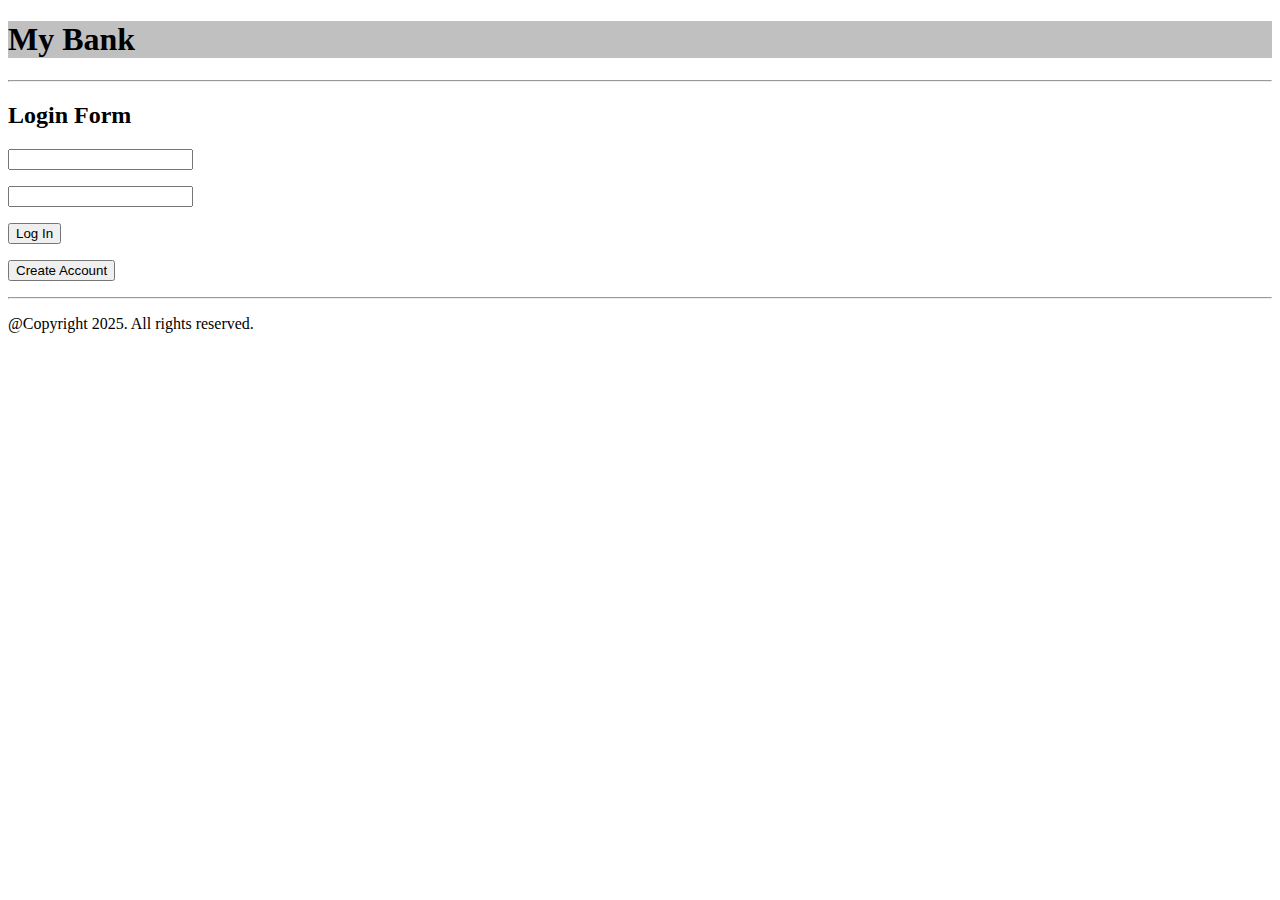
<file: mybank/index.html>
<!DOCTYPE html>
<html lang="en">
<head>
    <meta charset="UTF-8">
    <meta name="viewport" content="width=device-width, initial-scale=1.0">
    <title>My Bank</title>
    <link rel="stylesheet" href="styles.css">
</head>
<body>
    <h1 class="header">My Bank</h1>
    <hr />
    <script src="index.js"></script>
    <hr />
    <p>@Copyright 2025. All rights reserved.</p>
</body>
</html>
</file>
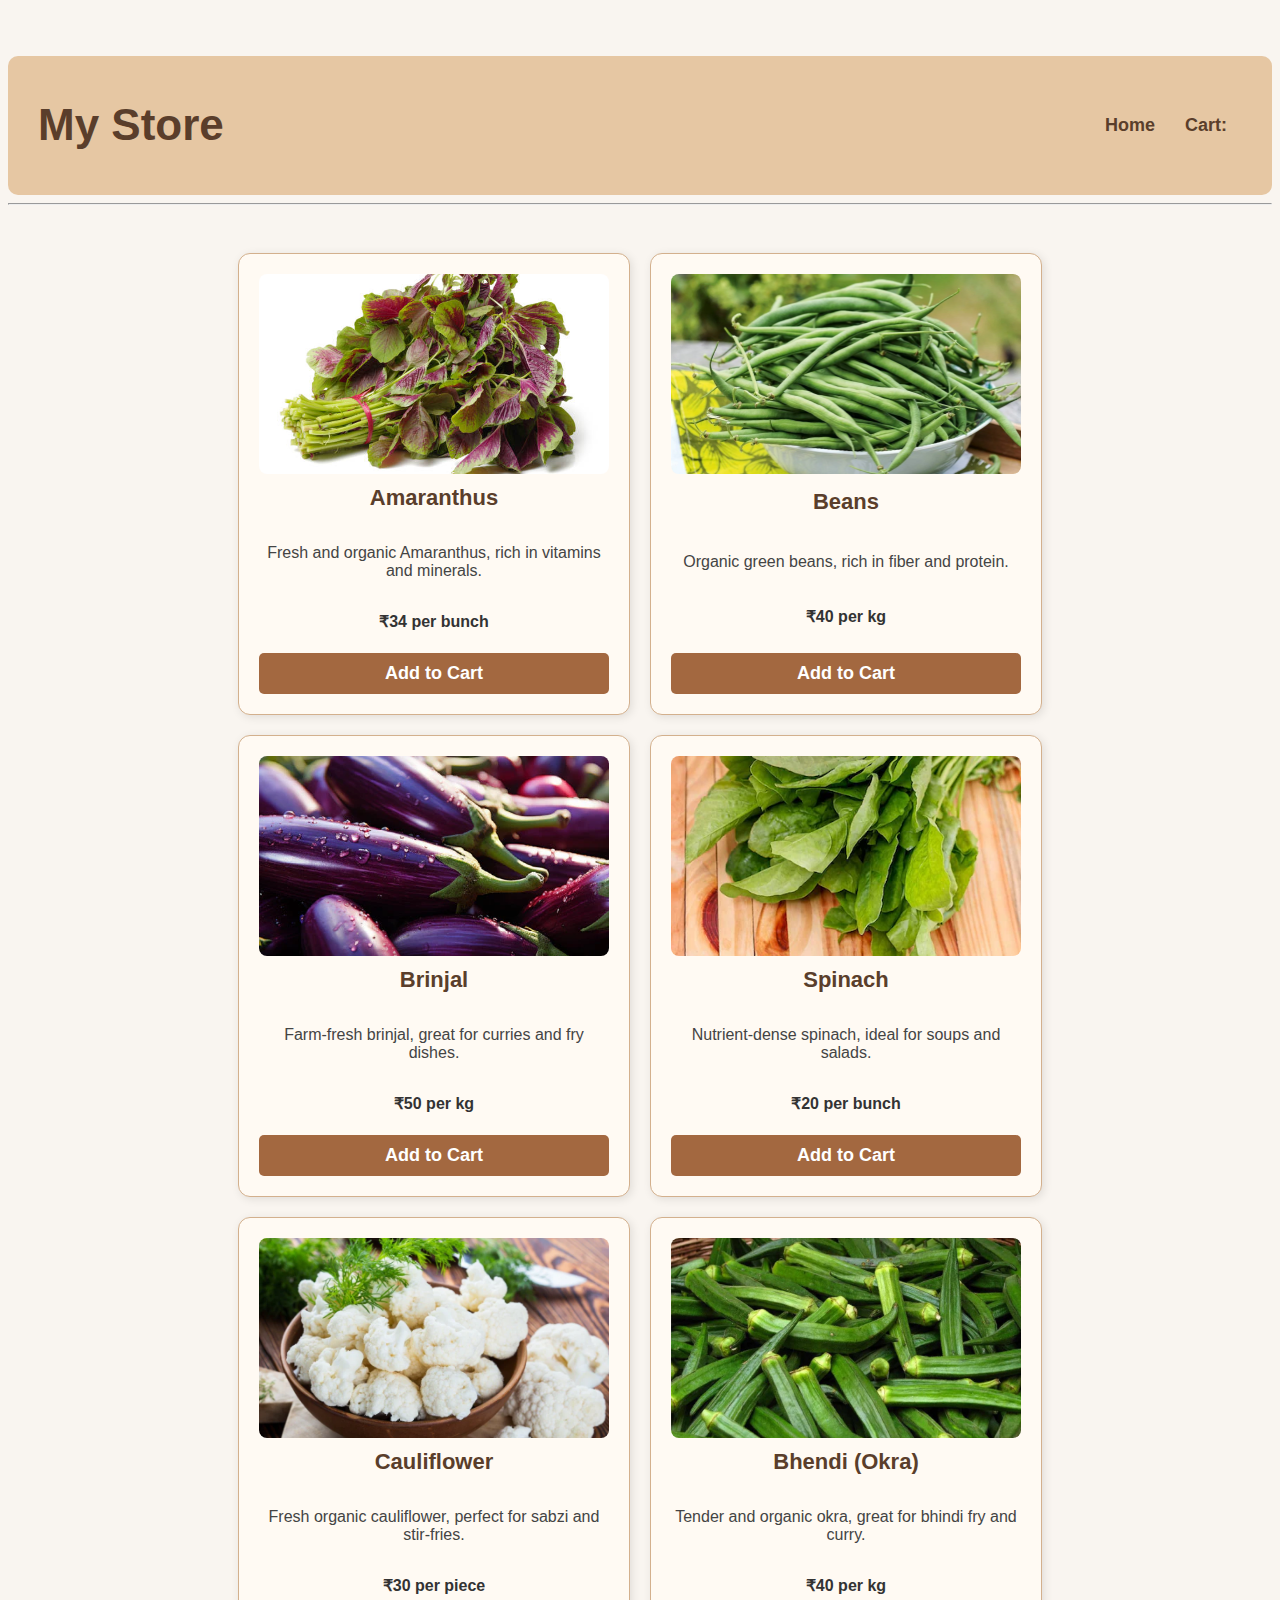
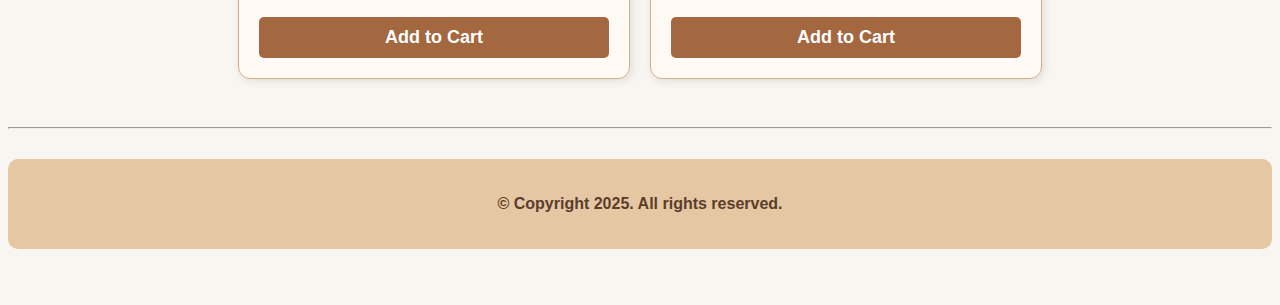
<file: index2.html>
<!DOCTYPE html>
<html lang="en">
<head>
    <meta charset="UTF-8" />
    <meta name="viewport" content="width=device-width, initial-scale=1.0" />
    <title>My Store</title>
    <link rel="stylesheet" href="styless.css" />  <!-- Updated CSS filename -->
    <script src="indexx.js" defer></script>  <!-- Updated JS filename with "defer" -->
</head>
<body>
    <!-- Header Section -->
    <div class="header">
        <h1>My Store</h1>
        <div class="menu">
            <div onclick="hideCart()">Home</div>
            <div onclick="displayCart()">Cart: <span id="items"></span></div>
        </div>
    </div>

    <hr />

    <!-- Product Section -->
    <div id="productBox">
        <div id="divProducts" class="row"></div>
    </div>

    <!-- Cart Section -->
    <div id="cartBox" style="display: none">
        <h3>My Cart</h3>
        <div id="divCart"></div>
        <h4>Order value: <span id="order"></span></h4>
        <button onclick="hideCart()">Close</button>
    </div>

    <hr />

    <!-- Footer Section -->
    <footer>
        <h4>© Copyright 2025. All rights reserved.</h4>
    </footer>
</body>
</html>
</file>
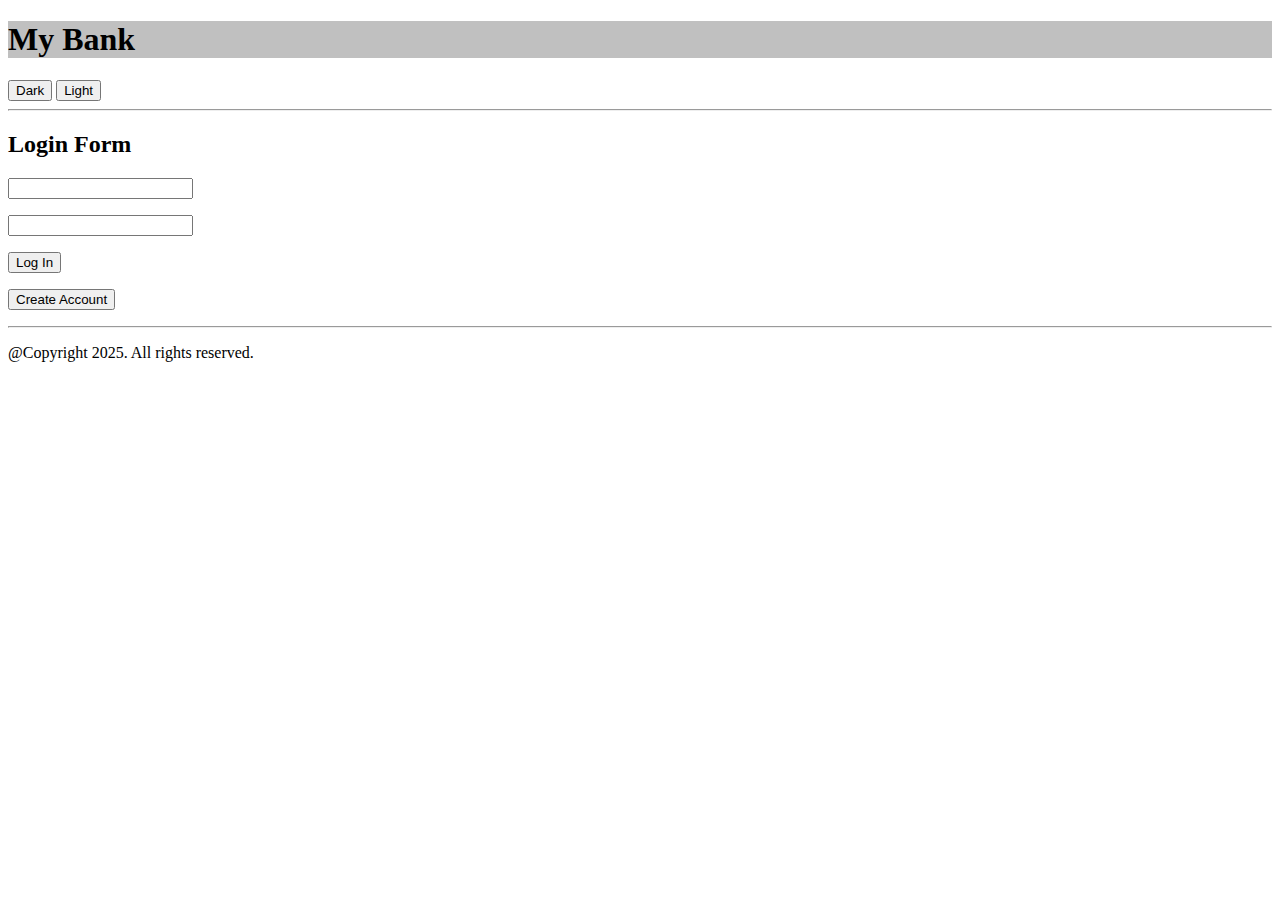
<file: mybank.html>
<!DOCTYPE html>
<html lang="en">
<head>
    <meta charset="UTF-8">
    <meta name="viewport" content="width=device-width, initial-scale=1.0">
    <title>My Bank</title>
    <link rel="stylesheet" href="styles.css">
</head>
<body>
    <h1 class="header">My Bank</h1>
    <button onclick="toggle('dark')">Dark</button>
    <button onclick="toggle('light')">Light</button>
    <hr />
    <script src="index.js"></script>
    <hr />
    <p>@Copyright 2025. All rights reserved.</p>
</body>
</html>
</file>
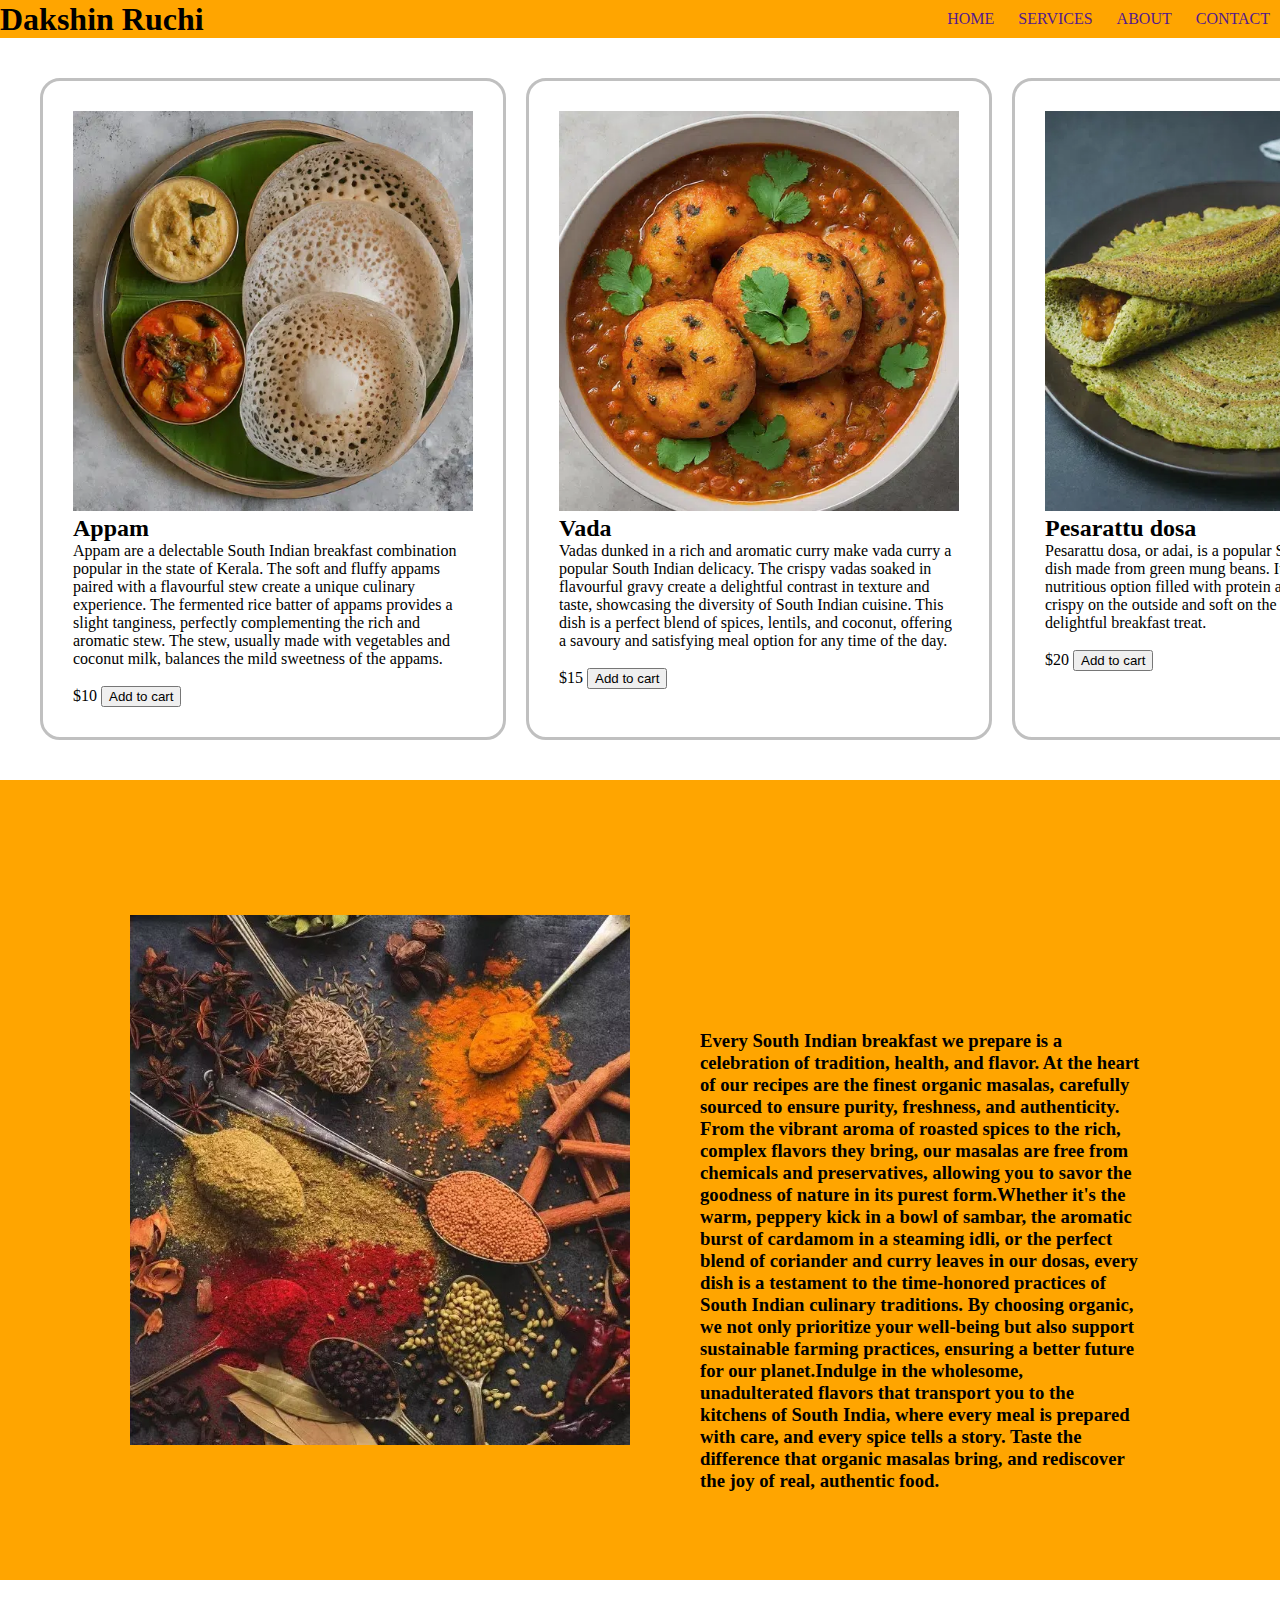
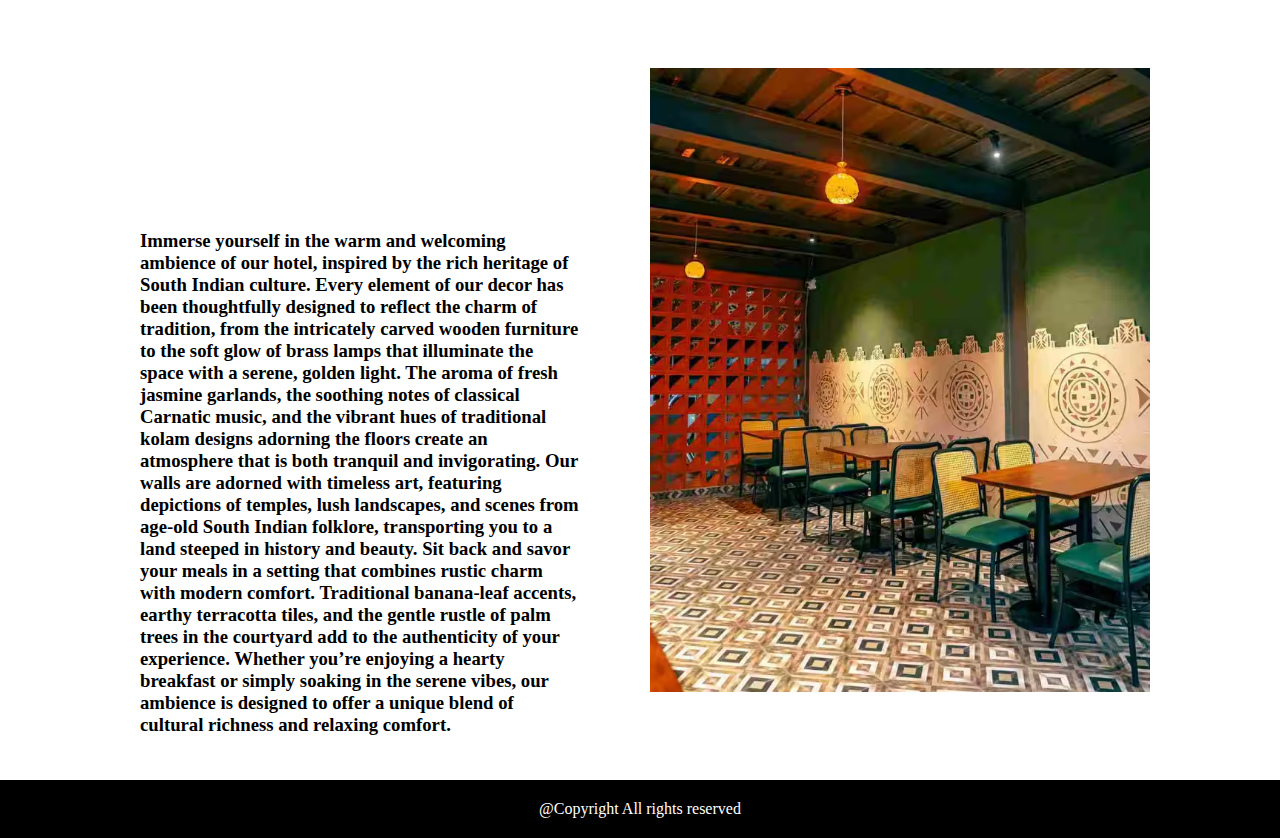
<file: p1.html>
<!DOCTYPE html>
<html lang="en">

<head>
    <meta charset="UTF-8">
    <meta name="viewport" content="width=device-width, initial-scale=1.0">
    <title>Document</title>
    <style>
        * {
            margin:0px;
        }

        .header {
            display: flex;
            background: orange;
            justify-content: space-between;
            align-items: center;
        }

        .header li {
            display: inline-block;
            padding: 10px;
        }

        .header a {
            text-decoration: none;
        }

        a:hover {
            text-decoration: underline;
        }

        .row {
            display: flex;
            padding: 30px;
        }
        .box{
            margin: 10px;
        }

        .row .box {
            border: solid 3px silver;
            border-radius: 20px;
            width: 500px;
            margin: 10px;
            padding: 30px;


        }
        .row2{
            display: flex;
            justify-content: center;
            height: 600px;
            padding: 100px;
            background-color: orange;
            align-items: center;
        }
        .row2 .box{
            width:500px;
            padding:30px;
            margin:10px;
            height: 300px;
        }
        .row2 img{
            padding: 30px;
            width: 500px;
        }
        .footer{
            background-color: black;
            color: white;
            text-align: center;
            padding: 20px;
        }
    </style>
</head>

<body>
    <div>
        <div class="header">
            <div>
                <h1>Dakshin Ruchi</h1>
            </div>
            <div>
                <ul>
                    <li><a href="">HOME</a></li>
                    <li><a href="">SERVICES</a></li>
                    <li><a href="">ABOUT</a></li>
                    <li><a href="">CONTACT</a></li>
                </ul>
            </div>
        </div>
        <div class="row">
            <div class="box">
                <img src="/assests/images/1.png" width="400" height="400">
                <h2>Appam</h2>
                <h4 style="font-weight: 300;">Appam are a delectable South Indian breakfast combination popular in the
                    state of Kerala.
                    The soft and fluffy appams paired with a flavourful stew create a unique culinary experience. The
                    fermented rice batter of appams provides a slight tanginess, perfectly complementing the rich and
                    aromatic stew. The stew, usually made with vegetables and coconut milk, balances the mild sweetness
                    of the appams.</h4>
                <br>    
                $10 <button>Add to cart</button>
            </div>
            <div class="box">
                <img src="/assests/images/2.png" width="400" height="400">
                <h2>Vada</h2>
                <h4 style="font-weight: 300;">Vadas dunked in a rich and aromatic curry make vada curry a popular South
                    Indian delicacy. The
                    crispy vadas soaked in flavourful gravy create a delightful contrast in texture and taste,
                    showcasing the diversity of South Indian cuisine. This dish is a perfect blend of spices, lentils,
                    and coconut, offering a savoury and satisfying meal option for any time of the day.</h4>
                <br>   
                $15 <button>Add to cart</button>
            </div>
            <div class="box">
                <img src="/assests/images/3.png" width="400" height="400">
                <h2>Pesarattu dosa</h2>
                <h4 style="font-weight: 300;">Pesarattu dosa, or adai, is a popular South Indian breakfast dish made
                    from green mung beans. It is
                    a healthy and nutritious option filled with protein and fibre. This dosa is crispy on the outside
                    and soft on the inside, making it a delightful breakfast treat.</h4>
                <br>    
                $20 <button>Add to cart</button>
            </div>
        </div>
        <div class="row2">
            <img src="/assests/images/photo.jpg">
            <div class="box">
                <h3> Every South Indian breakfast we prepare is a celebration of tradition, health, and flavor. 
                    At the heart of our recipes are the finest organic masalas, carefully sourced to ensure purity, 
                    freshness, and authenticity. From the vibrant aroma of roasted spices to the rich, complex flavors 
                    they bring, our masalas are free from chemicals and preservatives, allowing you to savor the 
                    goodness of nature in its purest form.Whether it's the warm, peppery kick in a bowl of sambar, the aromatic burst of cardamom in a 
                    steaming idli, or the perfect blend of coriander and curry leaves in our dosas, every dish is 
                    a testament to the time-honored practices of South Indian culinary traditions. By choosing 
                    organic, we not only prioritize your well-being but also support sustainable farming practices, 
                    ensuring a better future for our planet.Indulge in the wholesome, unadulterated flavors that transport you to the kitchens of South India, 
                    where every meal is prepared with care, and every spice tells a story. Taste the difference that 
                    organic masalas bring, and rediscover the joy of real, authentic food.
                </h3>
            </div>
        </div>
        <div class="row2" style="background-color: white;">
            <div class="box">
                <h3>
                    Immerse yourself in the warm and welcoming ambience of our hotel, inspired by the rich heritage of South Indian culture. 
    Every element of our decor has been thoughtfully designed to reflect the charm of tradition, from the intricately carved 
    wooden furniture to the soft glow of brass lamps that illuminate the space with a serene, golden light.
    The aroma of fresh jasmine garlands, the soothing notes of classical Carnatic music, and the vibrant hues of traditional 
    kolam designs adorning the floors create an atmosphere that is both tranquil and invigorating. Our walls are adorned 
    with timeless art, featuring depictions of temples, lush landscapes, and scenes from age-old South Indian folklore, 
    transporting you to a land steeped in history and beauty. Sit back and savor your meals in a setting that combines rustic charm with modern comfort. Traditional banana-leaf 
    accents, earthy terracotta tiles, and the gentle rustle of palm trees in the courtyard add to the authenticity of your 
    experience. Whether you’re enjoying a hearty breakfast or simply soaking in the serene vibes, our ambience is designed 
    to offer a unique blend of cultural richness and relaxing comfort.

                </h3>
            </div>
            <img src="/assests/images/5.avif">

        </div>
        <div class="footer">
            <footer> @Copyright All rights reserved</footer>
        </div>
    </div>
</body>

</html>
</file>
<file: mybank/styles.css>
.header {
    background-color: silver;
}
</file>
<file: styless.css>
/* GLOBAL STYLES */
body {
    padding-top: 3rem;
    padding-bottom: 3rem;
    font-family: Arial, sans-serif;
    background-color: #f9f5f0; /* Soft, natural background */
    color: #333;
}

/* HEADER */
.header {
    display: flex;
    justify-content: space-between;
    align-items: center;
    padding: 15px 30px;
    background-color: #e6c7a3; /* Classic warm beige */
    color: #5a3e2b;
    font-size: 22px;
    font-weight: bold;
    border-radius: 10px;
}

.menu {
    display: flex;
}

.menu div {
    padding: 10px 15px;
    cursor: pointer;
    font-size: 18px;
    color: #5a3e2b;
    transition: 0.3s;
}

.menu div:hover {
    color: #2e1f15;
    text-decoration: underline;
}

/* PRODUCT LAYOUT */
.row {
    display: flex;
    justify-content: center;
    flex-wrap: wrap;
    gap: 20px;
    padding: 20px;
}

/* PRODUCT BOX - Increased Size */
.box {
    width: 350px; /* Increased from 280px */
    height: 420px; /* Added height for better spacing */
    border: 1px solid #d3b08d;
    border-radius: 12px;
    padding: 20px;
    text-align: center;
    background-color: #fffaf3;
    box-shadow: 2px 2px 10px rgba(0, 0, 0, 0.1);
    display: flex;
    flex-direction: column;
    justify-content: space-between;
}

/* IMAGE - Fixed Size */
.box img {
    width: 100%;
    height: 200px;
    object-fit: cover;
    border-radius: 8px;
}

/* TEXT INSIDE BOX */
.box h3 {
    margin-top: 10px;
    font-size: 22px;
    color: #5a3e2b;
}

.box p {
    font-size: 16px;
    color: #444;
    margin: 10px 0;
}

/* BUTTON INSIDE BOX */
.row button {
    background-color: #a36840;
    font-size: 18px;
    color: white;
    width: 100%;
    padding: 10px;
    border-radius: 5px;
    border: none;
    font-weight: bold;
    cursor: pointer;
    transition: 0.3s;
}

.row button:hover {
    background-color: #7c5032;
}

/* CART BOX */
#cartBox {
    background-color: #fdf2e9;
    padding: 20px;
    border-radius: 10px;
    text-align: center;
    box-shadow: 2px 2px 10px rgba(0, 0, 0, 0.1);
    width: 50%;
    margin: auto;
}

#cartBox h3 {
    color: #5a3e2b;
}

#cartBox button {
    background-color: #d36b3d;
    color: white;
    padding: 10px 20px;
    font-size: 18px;
    border: none;
    border-radius: 5px;
    cursor: pointer;
    transition: 0.3s;
}

#cartBox button:hover {
    background-color: #b35b33;
}

/* FOOTER */
footer {
    text-align: center;
    font-size: 16px;
    color: #5a3e2b;
    margin-top: 30px;
    padding: 15px 0;
    background-color: #e6c7a3;
    border-radius: 10px;
}
</file>
<file: styles.css>
.header {
    background-color: silver;
}
</file>
